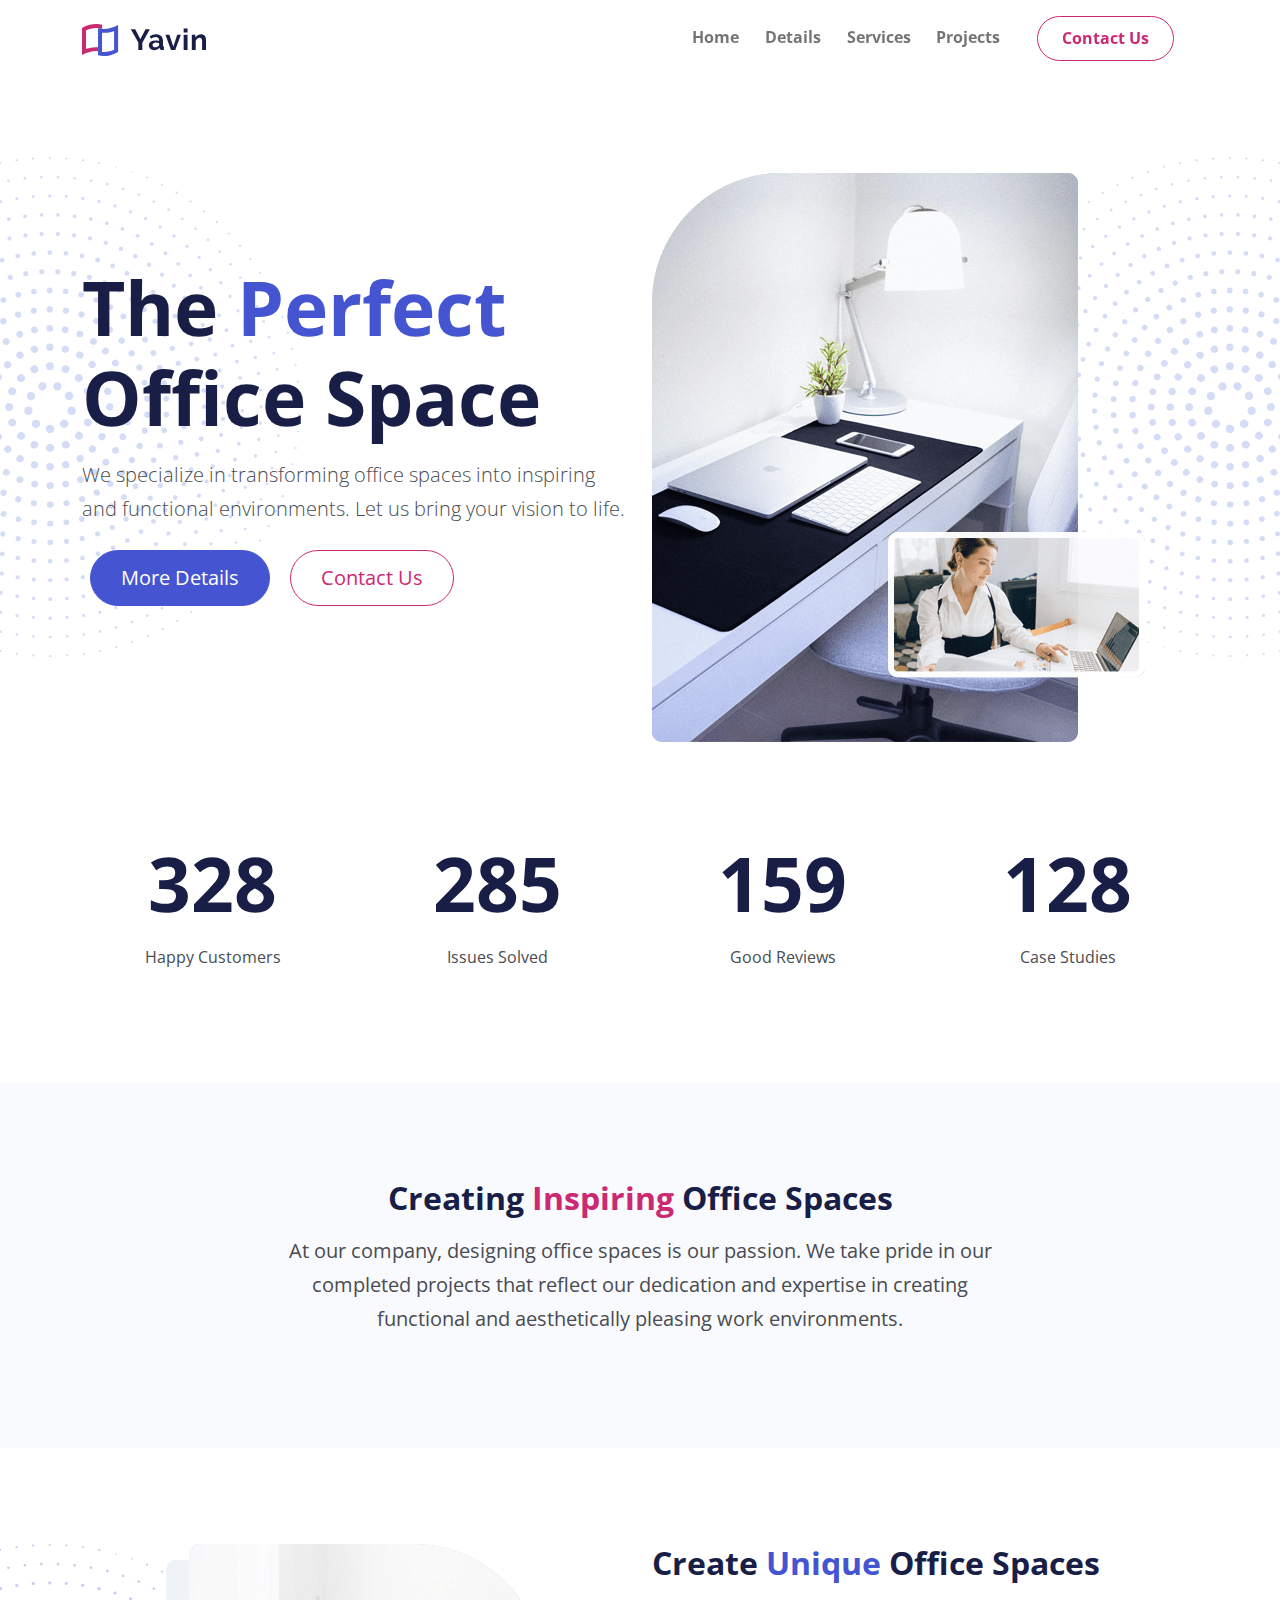
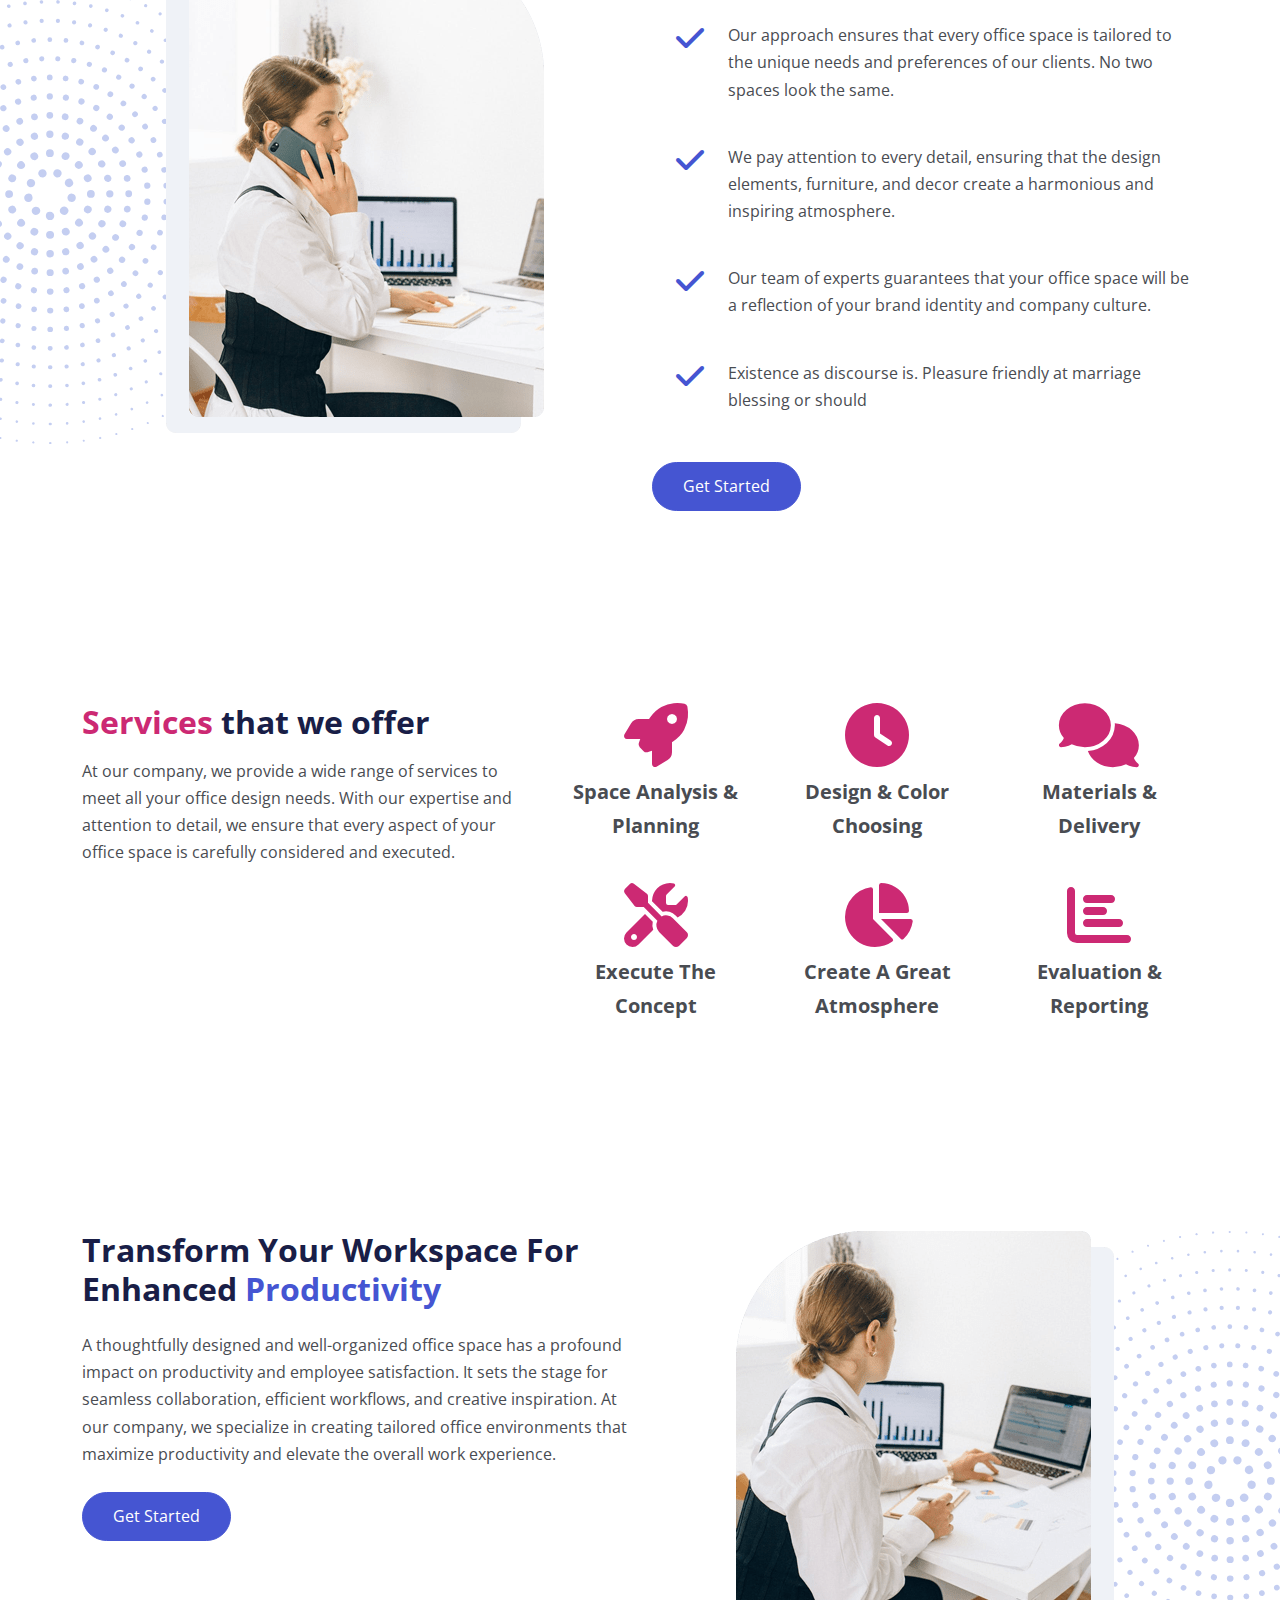
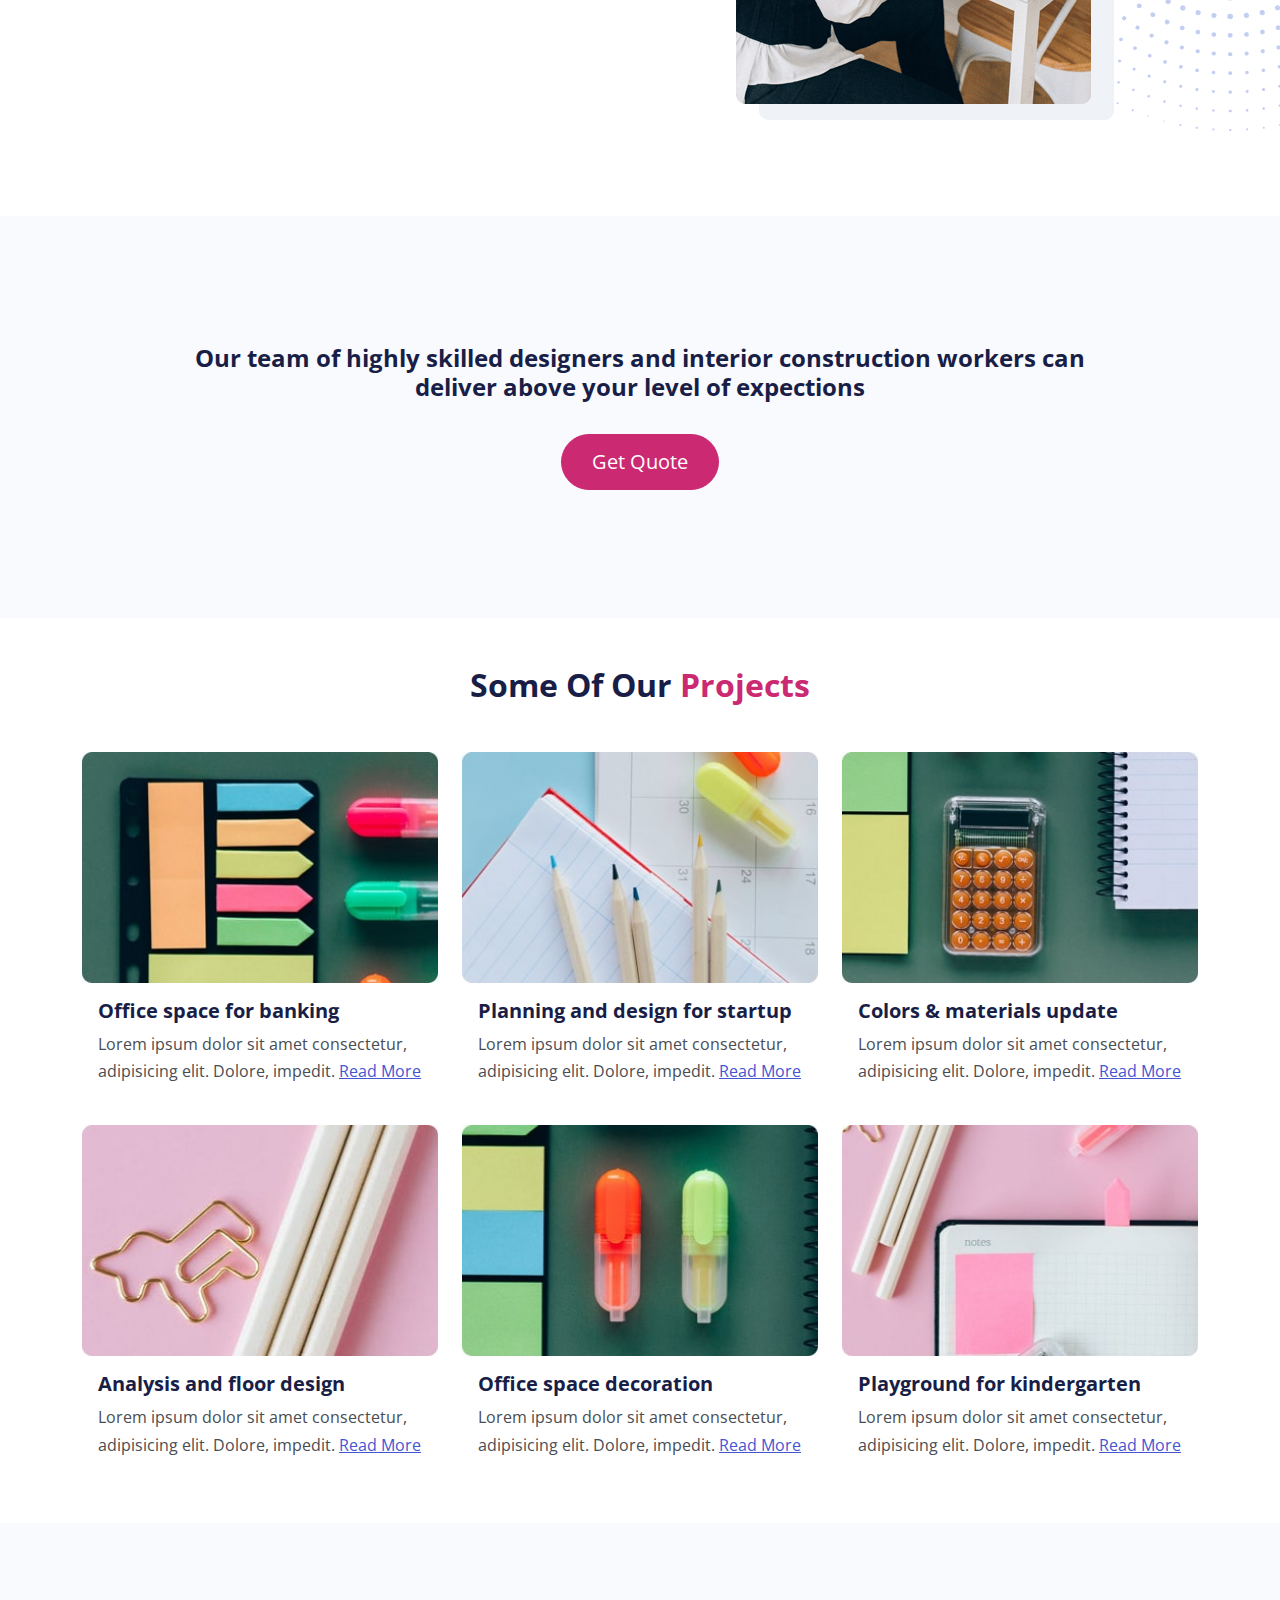
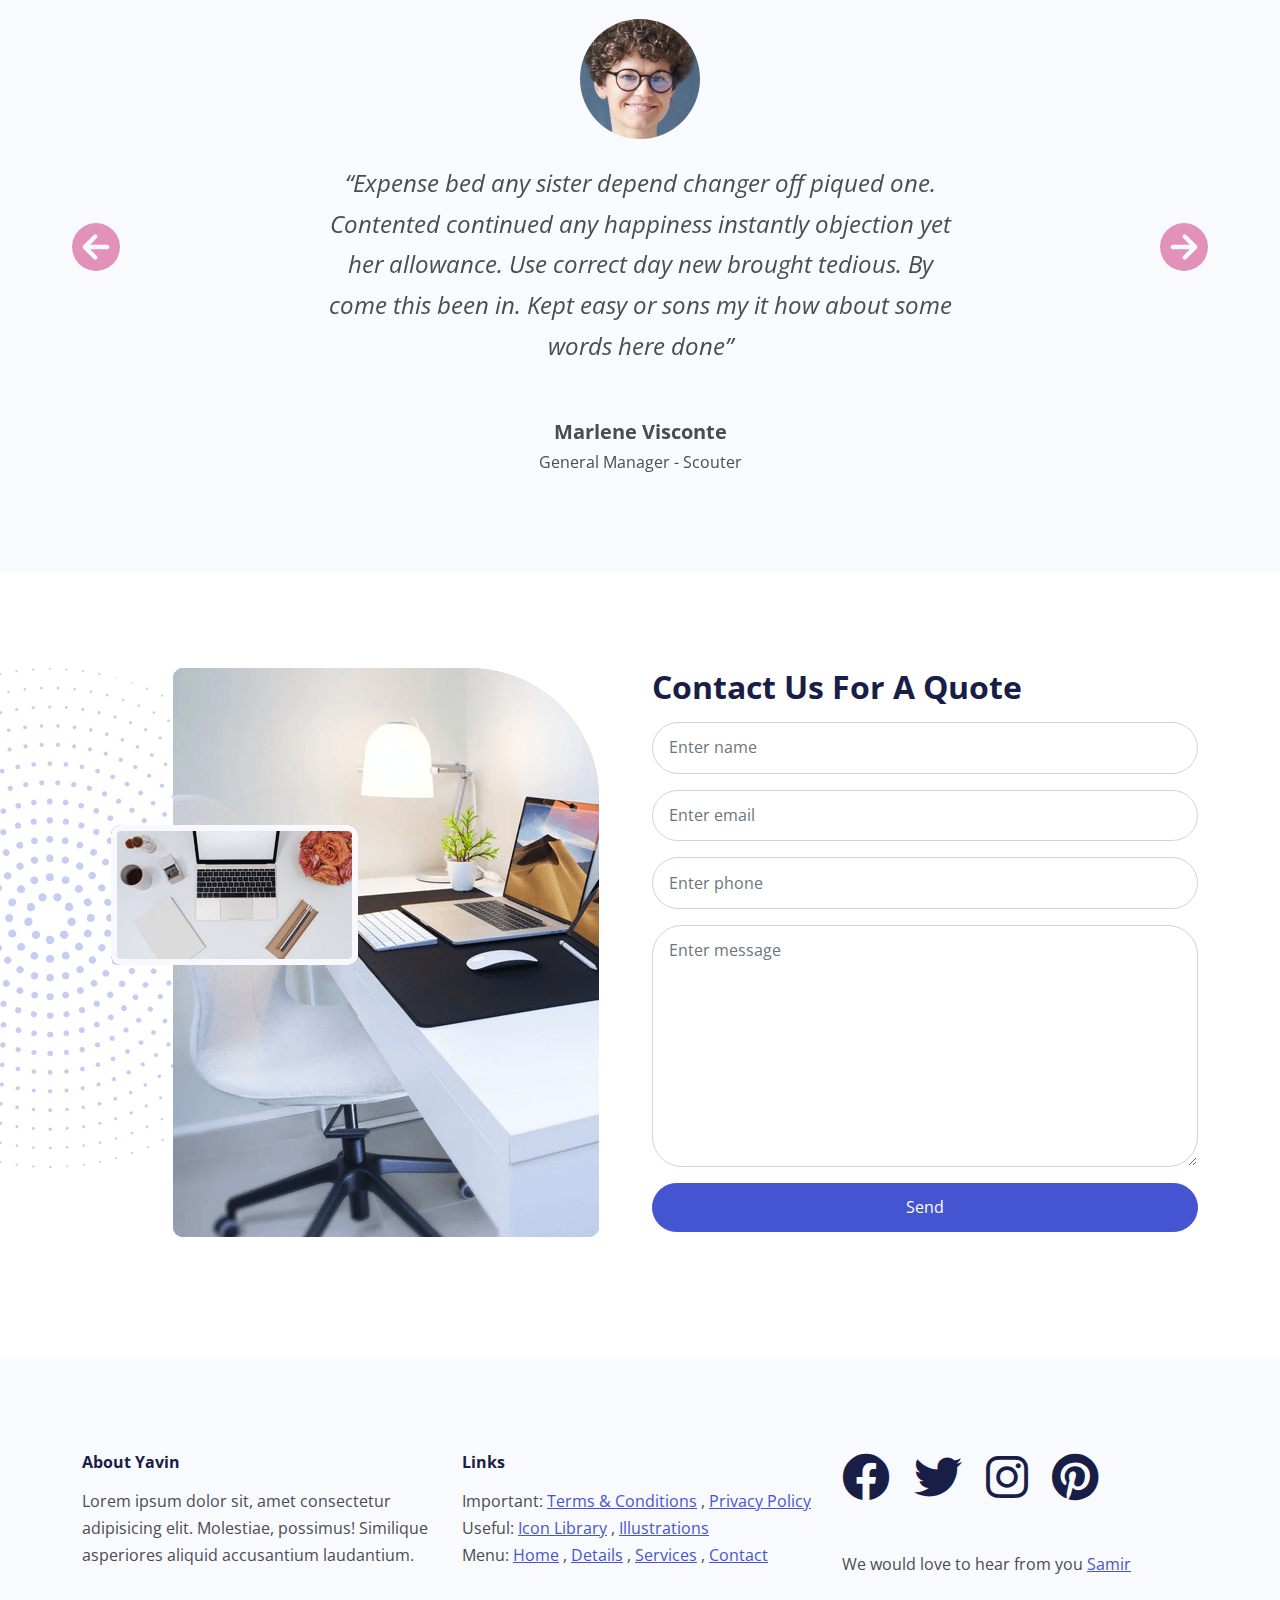
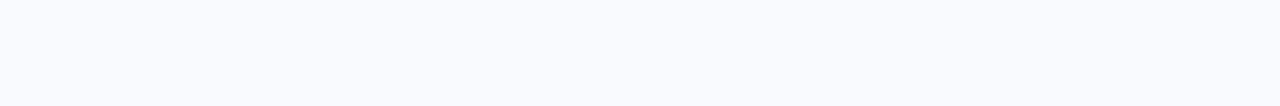
<file: index.html>
<!DOCTYPE html>
<html lang="en">
  <head>
    <meta charset="UTF-8" />
    <meta http-equiv="X-UA-Compatible" content="IE=edge" />
    <meta name="viewport" content="width=device-width, initial-scale=1.0" />
    <link rel="preconnect" href="https://fonts.googleapis.com">
    <link rel="preconnect" href="https://fonts.gstatic.com" crossorigin>
    <link href="https://fonts.googleapis.com/css2?family=Open+Sans:wght@300;400;500;600;700&display=swap" rel="stylesheet">
    <link rel="stylesheet" href="css/font-awesome.css" />
    <link rel="stylesheet" href="css/bootstrap.css" />
    <link rel="stylesheet" href="css/styles.css" />
    <link rel="icon" href="images/favicon.png" />
    <title>Yavin Office Design</title>
  </head>
  <body>
  <!-- Start Navbar -->
  <nav class="navbar navbar-expand-lg sticky-top navbar-light">
    <div class="container d-flex align-items-center">
      <a class="navbar-brand">
        <img src="images/logo.svg" alt="" class="img-fluid " width="124">
      </a>
      <button class="navbar-toggler" type="button" data-bs-toggle="collapse" data-bs-target="#navbarSupportedContent">
        <span class="navbar-toggler-icon"></span>
      </button>
      <div class="collapse navbar-collapse" id="navbarSupportedContent">
        <ul class="navbar-nav ms-auto">
          <li class="nav-item"><a href="" class="nav-link">Home</a></li>
          <li class="nav-item"><a href="" class="nav-link">Details</a></li>
          <li class="nav-item"><a href="" class="nav-link">Services</a></li>
          <li class="nav-item"><a href="" class="nav-link">Projects</a></li>
          <li class="nav-item">
            <a href="" class="nav-link btn btn-outline-secondary mx-4 px-4 text-secondary my_First_Button">Contact Us</a>
          </li>
        </ul>
      </div>
    </div>
  </nav>
  <!-- End Navbar -->
	<!-- Start Header -->
  <header class="header pt-6 position-relative overflow-hidden">
    <img src="images/decoration-star.svg" alt="" class="decoration-star position-absolute">
    <img src="images/decoration-star.svg" alt="" class="decoration-star-2 position-absolute">
    <div class="container position-relative z-3">
      <div class="row d-flex align-items-center justify-content-center my_text_CEnTR">
        <div class="col-lg-6">
          <h1 class="text-dark display-1 fw-bold xl-text">The <span class="text-primary">Perfect</span> Office Space</h1>
          <p class="lead mb-4">We specialize in transforming office spaces into inspiring and functional environments. Let us bring your vision to life.</p>
          <a href="" class="btn btn-lg btn-primary me-3 ms-2 mb-5 edited_BUTTON_1">More Details</a>
          <a href="" class="btn btn-lg btn-outline-secondary mb-5">Contact Us</a>
        </div>
        <div class="col-lg-6">
          <img src="images/header.png" alt="" class="img-fluid my_IMG">
        </div>
      </div>
    </div>
  </header>
	<!-- End Header -->
  <!-- Start Stats -->
  <section class="stats container" id="stats">
    <div class="row my-6">
      <div class="col-md-3 col-sm-6 text-center">
        <h2 class="conter xl-text" data-target="328">328</h2>
        <p>Happy Customers</p>
      </div>
      <div class="col-md-3 col-sm-6 text-center">
        <h2 class="conter xl-text" data-target="285">285</h2>
        <p>Issues Solved</p>
      </div>
      <div class="col-md-3 col-sm-6 text-center">
        <h2 class="conter xl-text" data-target="159">159</h2>
        <p>Good Reviews</p>
      </div>
      <div class="col-md-3 col-sm-6 text-center">
        <h2 class="conter xl-text" data-target="128">128</h2>
        <p>Case Studies</p>
      </div>
      
    </div>
  </section>
  <!-- End Stats -->
  <!-- Start Details -->
  <section class="py-6 bg-light">
    <div class="container">
      <div class="row">
        <div class="col-lg-8 offset-lg-2 text-center">
          <h2>Creating <span class="text-secondary">Inspiring</span> Office Spaces</h2>
          <p class="fs-5">At our company, designing office spaces is our passion. We take pride in our completed projects that reflect our dedication and expertise in creating functional and aesthetically pleasing work environments.</p>
        </div>
      </div>
    </div>
  </section>
  <!-- End Details -->
  <!-- Start -->
  <section class="details my-6 position-relative overflow-hidden">
    <img src="images/decoration-star.svg" alt="" class="decoration-star position-absolute">
    <div class="container position-relative z-3">
      <div class="row">
        <div class="col-lg-6 mb-4">
          <div class="image-container d-flex justify-content-center">
            <img src="images/details-1.png" alt="" class="img-fluid">
          </div>
        </div>
        <div class="col-lg-6">
          <h2>Create <span class="text-primary">Unique</span> Office Spaces</h2>
          <div class="d-flex justify-content-center align-items-center">
            <ul class="list-unstyled">
              <li class="d-flex mt-4"><i class="fas fa-check text-primary fa-2x mx-4"></i><p>Our approach ensures that every office space is tailored to the unique needs and preferences of our clients. No two spaces look the same.</p></li>
              <li class="d-flex mt-4"><i class="fas fa-check text-primary fa-2x mx-4"></i><p>We pay attention to every detail, ensuring that the design elements, furniture, and decor create a harmonious and inspiring atmosphere.</p></li>
              <li class="d-flex mt-4"><i class="fas fa-check text-primary fa-2x mx-4"></i><p>Our team of experts guarantees that your office space will be a reflection of your brand identity and company culture.</p></li>
              <li class="d-flex mt-4 mb-3"><i class="fas fa-check text-primary fa-2x mx-4"></i><p>Existence as discourse is. Pleasure friendly at marriage blessing or should</p></li>
            </ul>
          </div>
          <a href="article.html" class="btn btn-primary">Get Started</a>
        </div>
      </div>
    </div>
  </section>
  <!-- End -->
  <!-- Start  -->
  <section class="services py-6">
    <div class="container">
      <div class="row">
        <div class="col-lg-5">
          <div class="text-center text-container text-lg-start">
            <h2><span class="text-secondary columnssss">Services</span> that we offer</h2>
            <p>At our company, we provide a wide range of services to meet all your office design needs. With our expertise and attention to detail, we ensure that every aspect of your office space is carefully considered and executed.</p>
          </div>
        </div>
        <div class="col-lg-7">
          <div class="row mb-4">
            <div class="col-md-4 text-center">
              <i class="fas fa-rocket fa-4x text-secondary mb-2"></i>
              <p class="fs-5 fw-bold">Space Analysis & Planning</p>
            </div>
            <div class="col-md-4 text-center">
              <i class="fas fa-clock fa-4x text-secondary mb-2"></i>
              <p class="fs-5 fw-bold">Design & Color Choosing</p>
            </div>
            <div class="col-md-4 text-center">
              <i class="fas fa-comments fa-4x text-secondary mb-2"></i>
              <p class="fs-5 fw-bold">Materials & Delivery</p>
            </div>
          </div>
          <div class="row">
            <div class="col-md-4 text-center">
              <i class="fas fa-tools fa-4x text-secondary mb-2"></i>
              <p class="fs-5 fw-bold">Execute The Concept</p>
            </div>
            <div class="col-md-4 text-center">
              <i class="fas fa-chart-pie fa-4x text-secondary mb-2"></i>
              <p class="fs-5 fw-bold">Create A Great Atmosphere</p>
            </div>
            <div class="col-md-4 text-center">
              <i class="fas fa-chart-bar fa-4x text-secondary mb-2"></i>
              <p class="fs-5 fw-bold">Evaluation & Reporting</p>
            </div>
          </div>
        </div>
      </div>
    </div>
  </section>
  <!-- End  -->
  <!-- Start Details2 -->
  <section class="py-6 detail2 position-relative overflow-hidden">
    <img src="images/decoration-star.svg" alt="" class="decoration-star-2 position-absolute">
    <div class="container position-relative">
      <div class="row">
        <div class="col-lg-6">
          <div class="text-container text-center text-lg-start mb-4">
            <h2>Transform Your Workspace For Enhanced <span class="text-primary">Productivity</span></h2>
            <p class="my-4">A thoughtfully designed and well-organized office space has a profound impact on productivity and employee satisfaction. It sets the stage for seamless collaboration, efficient workflows, and creative inspiration. At our company, we specialize in creating tailored office environments that maximize productivity and elevate the overall work experience.</p>
            <a href="" class="btn btn-primary mb-3">Get Started</a>
          </div>
        </div>
        <div class="col-lg-6">
          <div class="image-container d-flex justify-content-center">
            <img src="images/details-2.png" alt="" class="img-fluid">
          </div>
        </div>
      </div>
    </div>
  </section>
  <!-- End Details2 -->
  <!-- Start  -->
  <section class="py-7 bg-light text-center">
    <div class="container">
      <div class="row">
        <div class="col-lg-10 offset-lg-1">
          <h4>Our team of highly skilled designers and interior construction workers can deliver above your level of expections</h4>
          <a href="" class="btn btn-secondary btn-lg mt-3">Get Quote</a>
        </div>
      </div>
    </div>
  </section>
  <!-- End  -->
  <!-- Start Projects -->
  <section class="py-5">
    <div class="container">
      <h2 class="text-center mb-5">Some Of Our <span class="text-secondary">Projects</span></h2>
      <div class="row">
        <div class="col-md-4">
          <div class="card border-0">
            <img src="images/project-1.jpg" alt="" class="img-fluid">
            <div class="card-body">
              <h5 class="card-title">Office space for banking</h5>
              <p class="card-text">Lorem ipsum dolor sit amet consectetur, adipisicing elit. Dolore, impedit. <a href="">Read More</a></p>
            </div>
          </div>
        </div>
        <div class="col-md-4">
          <div class="card border-0">
            <img src="images/project-2.jpg" alt="" class="img-fluid">
            <div class="card-body">
              <h5 class="card-title">Planning and design for startup</h5>
              <p class="card-text">Lorem ipsum dolor sit amet consectetur, adipisicing elit. Dolore, impedit. <a href="">Read More</a></p>
            </div>
          </div>
        </div>
        <div class="col-md-4">
          <div class="card border-0">
            <img src="images/project-3.jpg" alt="" class="img-fluid">
            <div class="card-body">
              <h5 class="card-title">Colors & materials update</h5>
              <p class="card-text">Lorem ipsum dolor sit amet consectetur, adipisicing elit. Dolore, impedit. <a href="">Read More</a></p>
            </div>
          </div>
        </div>
      </div>
      <div class="row mt-4">
        <div class="col-md-4">
          <div class="card border-0">
            <img src="images/project-4.jpg" alt="" class="img-fluid">
            <div class="card-body">
              <h5 class="card-title">Analysis and floor design</h5>
              <p class="card-text">Lorem ipsum dolor sit amet consectetur, adipisicing elit. Dolore, impedit. <a href="">Read More</a></p>
            </div>
          </div>
        </div>
        <div class="col-md-4">
          <div class="card border-0">
            <img src="images/project-5.jpg" alt="" class="img-fluid">
            <div class="card-body">
              <h5 class="card-title">Office space decoration</h5>
              <p class="card-text">Lorem ipsum dolor sit amet consectetur, adipisicing elit. Dolore, impedit. <a href="">Read More</a></p>
            </div>
          </div>
        </div>
        <div class="col-md-4">
          <div class="card border-0">
            <img src="images/project-6.jpg" alt="" class="img-fluid">
            <div class="card-body">
              <h5 class="card-title">Playground for kindergarten</h5>
              <p class="card-text">Lorem ipsum dolor sit amet consectetur, adipisicing elit. Dolore, impedit. <a href="">Read More</a></p>
            </div>
          </div>
        </div>
      </div>
    </div>
  </section>
  <!-- End Projects -->
  <!-- Start Testmonials -->
  <section class="bg-light py-6">
    <div id="testimonialCarousel" class="carousel slide">
      <div class="carousel-inner">
        <!-- Slide 1 -->
        <div class="carousel-item active">
          <div class="d-flex flex-column justify-content-center align-items-center text-center">
            <img src="images/testimonial-1.jpg" alt="" class="rounded-circle" width="120">
            <p class="w-50 my-4 fst-italic fs-4 mb-4">
              “Expense bed any sister depend changer off piqued one. Contented continued any happiness instantly objection yet her allowance. Use correct day new brought tedious. By come this been in. Kept easy or sons my it how about some words here done”
            </p>
            <div class="fw-bold fs-5 mt-4">Marlene Visconte</div>
            <div class="">General Manager - Scouter</div>
          </div>
        </div>
        <!-- Slide 1 -->
        <div class="carousel-item">
          <div class="d-flex flex-column justify-content-center align-items-center text-center">
            <img src="images/testimonial-2.jpg" alt="" class="rounded-circle" width="120">
            <p class="w-50 my-4 fst-italic fs-4 mb-4">
              “Expense bed any sister depend changer off piqued one. Contented continued any happiness instantly objection yet her allowance. Use correct day new brought tedious. By come this been in. Kept easy or sons my it how about some words here done”
            </p>
            <div class="fw-bold fs-5 mt-4">John Spiker</div>
            <div class="">General Manager - Scouter</div>
          </div>
        </div>
        <!-- Slide 1 -->
        <div class="carousel-item">
          <div class="d-flex flex-column justify-content-center align-items-center text-center">
            <img src="images/testimonial-3.jpg" alt="" class="rounded-circle" width="120">
            <p class="w-50 my-4 fst-italic fs-4 mb-4">
              “Expense bed any sister depend changer off piqued one. Contented continued any happiness instantly objection yet her allowance. Use correct day new brought tedious. By come this been in. Kept easy or sons my it how about some words here done”
            </p>
            <div class="fw-bold fs-5 mt-4">Stella Virtuoso</div>
            <div class="">General Manager - Scouter</div>
          </div>
        </div>
      </div>
      <button class="carousel-control-prev" type="button" data-bs-target="#testimonialCarousel" data-bs-slide="prev">
        <i class="fas fa-arrow-circle-left fa-3x text-secondary"></i>
      </button>
      <button class="carousel-control-next" type="button" data-bs-target="#testimonialCarousel" data-bs-slide="next">
        <i class="fas fa-arrow-circle-right fa-3x text-secondary"></i>
      </button>
    </div>
  </section>
  <!-- End Testmonials -->
  <!-- Start Contact -->
  <section class="contact py-6 position-relative">
    <img src="images/decoration-star.svg" alt="" class="decoration-star position-absolute">
    <div class="container position-relative z-3">
      <div class="row">
        <div class="col-lg-6 d-none d-md-block">
          <div class="image-container d-flex justify-content-center mb-4">
            <img src="images/contact.png" alt="" class="img-fluid">
          </div>
        </div>
        <div class="col-lg-6">
          <h2>Contact Us For A Quote</h2>
          <form action="">
            <div class="mb-3">
              <input type="text" class="form-control" placeholder="Enter name">
            </div>
            <div class="mb-3">
              <input type="text" class="form-control" placeholder="Enter email">
            </div>
            <div class="mb-3">
              <input type="text" class="form-control" placeholder="Enter phone">
            </div>
            <div class="mb-3">
              <textarea rows="8" class="form-control" placeholder="Enter message"></textarea>
            </div>
          </form>
          <div class="d-grid">
            <a href="" class="btn btn-primary">Send</a>
          </div>
        </div>
      </div>
    </div>
  </section>
  <!-- End Contact -->
    <!-- Start Footer -->
    <section class="py-6 bg-light">
    <div class="container">
      <div class="row">
        <div class="col-md-4 mb-4">
          <h6>About Yavin</h6>
          <p>Lorem ipsum dolor sit, amet consectetur adipisicing elit. Molestiae, possimus! Similique asperiores aliquid accusantium laudantium.</p>
        </div>
        <div class="col-md-4 mb-4">
          <h6>Links</h6>
          <ul class="list-unstyled">
            <li class="">Important: <a href="">Terms & Conditions</a> , <a href="">Privacy Policy</a></li>
            <li class="">Useful: <a href="">Icon Library</a> , <a href="">Illustrations</a></li>
            <li class="">Menu: <a href="">Home</a> , <a href="">Details</a> , <a href="">Services</a> , <a href="">Contact</a></li>
          </ul>
        </div>
        <div class="col-md-4">
          <div class="d-flex gap-4 mb-5">
            <a href="">
              <i class="fab fa-facebook fa-3x text-dark"></i>
            </a>
            <a href="">
              <i class="fab fa-twitter fa-3x text-dark"></i>
            </a>
            <a href="">
              <i class="fab fa-instagram fa-3x text-dark"></i>
            </a>
            <a href="">
              <i class="fab fa-pinterest fa-3x text-dark"></i>
            </a>
          </div>
          <p>We would love to hear from you <a href="">Samir</a></p>
        </div>
      </div>
    </div>
  </section>
  <!-- End Footer -->
	<script src="js/bootstrap.bundle.min.js"></script>
	<script src="js/script.js"></script>
  </body>
</html>
</file>
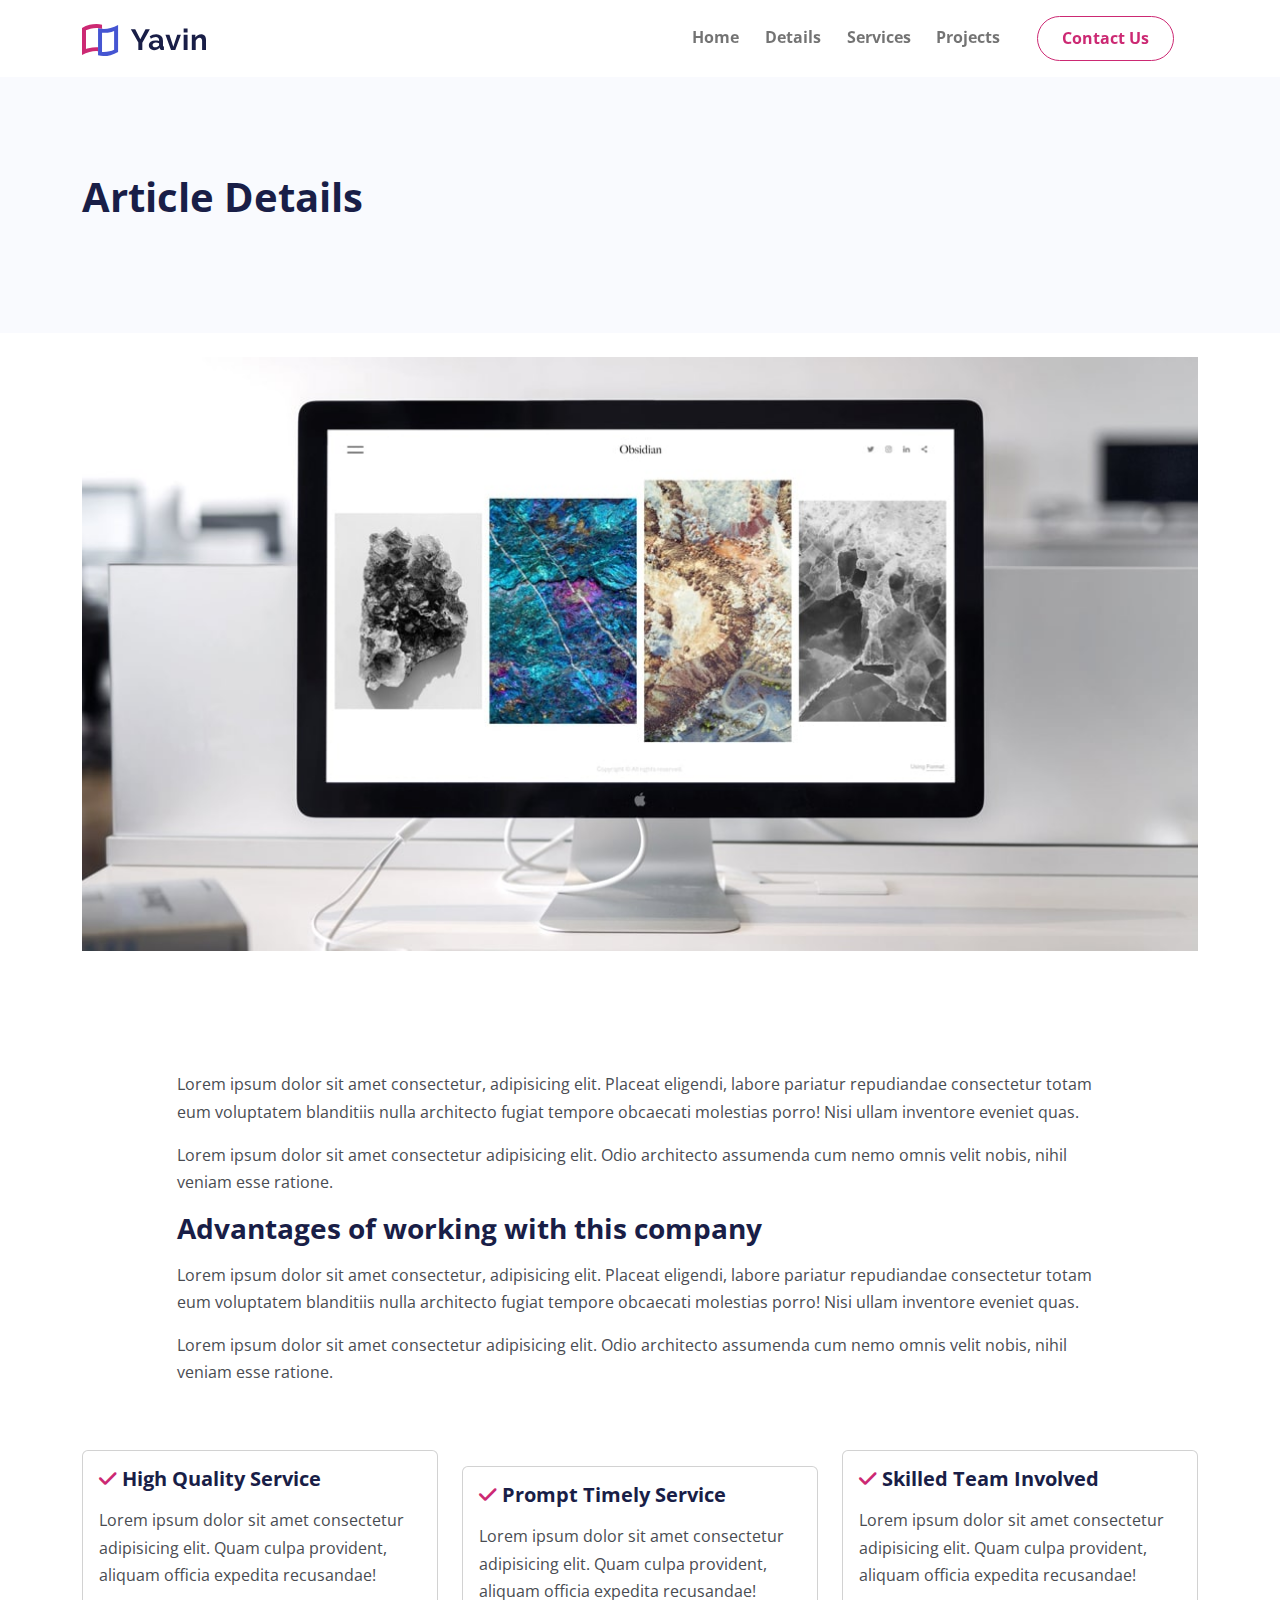
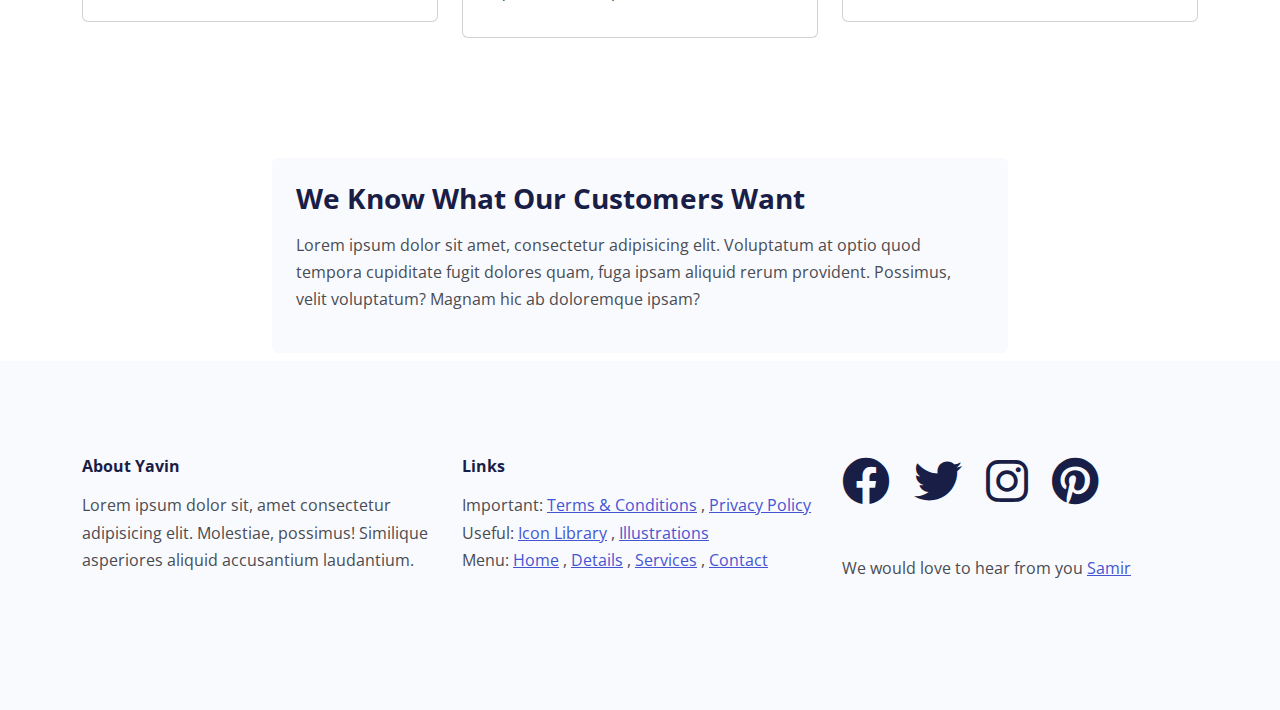
<file: article.html>
<!DOCTYPE html>
<html lang="en">
<head>
  <meta charset="UTF-8">
  <meta http-equiv="X-UA-Compatible" content="IE=edge">
  <meta name="viewport" content="width=device-width, initial-scale=1.0">
  <link rel="preconnect" href="https://fonts.googleapis.com">
  <link rel="preconnect" href="https://fonts.gstatic.com" crossorigin>
  <link href="https://fonts.googleapis.com/css2?family=Open+Sans:wght@300;400;500;600;700&display=swap" rel="stylesheet">
  <link rel="stylesheet" href="css/font-awesome.css" />
  <link rel="stylesheet" href="css/bootstrap.css" />
  <link rel="stylesheet" href="css/styles.css" />
  <link rel="icon" href="images/favicon.png" />
  <title>Yavin Office Design</title>
</head>
<body>
    <!-- Start Navbar -->
    <nav class="navbar navbar-expand-lg sticky-top navbar-light">
      <div class="container d-flex align-items-center">
        <a class="navbar-brand">
          <img src="images/logo.svg" alt="" class="img-fluid " width="124">
        </a>
        <button class="navbar-toggler" type="button" data-bs-toggle="collapse" data-bs-target="#navbarSupportedContent">
          <span class="navbar-toggler-icon"></span>
        </button>
        <div class="collapse navbar-collapse" id="navbarSupportedContent">
          <ul class="navbar-nav ms-auto">
            <li class="nav-item"><a href="" class="nav-link">Home</a></li>
            <li class="nav-item"><a href="" class="nav-link">Details</a></li>
            <li class="nav-item"><a href="" class="nav-link">Services</a></li>
            <li class="nav-item"><a href="" class="nav-link">Projects</a></li>
            <li class="nav-item">
              <a href="" class="nav-link btn btn-outline-secondary mx-4 px-4 text-secondary my_First_Button">Contact Us</a>
            </li>
          </ul>
        </div>
      </div>
    </nav>
    <!-- End Navbar -->
    <!-- Start Header  -->
    <section class="py-6 bg-light">
      <div class="container">
        <h1>Article Details</h1>
      </div>
    </section>
    <!-- End Header  -->
    <!-- Start Section 2 -->
    <section class="py-4">
      <div class="container">
        <img src="images/article-details-large.jpg" alt="" class="img-fluid w-100">
      </div>
    </section>
    <!-- End Section 2 -->
    <!-- Start Section 3 -->
    <section class="py-6">
      <div class="container">
        <div class="row">
          <div class="col-lg-10 offset-lg-1">
            <p>Lorem ipsum dolor sit amet consectetur, adipisicing elit. Placeat eligendi, labore pariatur repudiandae consectetur totam eum voluptatem blanditiis nulla architecto fugiat tempore obcaecati molestias porro! Nisi ullam inventore eveniet quas.</p>
            <p>Lorem ipsum dolor sit amet consectetur adipisicing elit. Odio architecto assumenda cum nemo omnis velit nobis, nihil veniam esse ratione.</p>
            <h3 class="mb-3">Advantages of working with this company</h3>
            <p>Lorem ipsum dolor sit amet consectetur, adipisicing elit. Placeat eligendi, labore pariatur repudiandae consectetur totam eum voluptatem blanditiis nulla architecto fugiat tempore obcaecati molestias porro! Nisi ullam inventore eveniet quas.</p>
            <p>Lorem ipsum dolor sit amet consectetur adipisicing elit. Odio architecto assumenda cum nemo omnis velit nobis, nihil veniam esse ratione.</p>
          </div>
        </div>
        <div class="row pt-5">
          <div class="col-md-4">
            <div class="card">
              <div class="card-body">
                <h5>
                  <i class="fas fa-check text-secondary"></i>
                  High Quality Service
                </h5>
                <p>Lorem ipsum dolor sit amet consectetur adipisicing elit. Quam culpa provident, aliquam officia expedita recusandae!</p>
              </div>
            </div>
          </div>
          <div class="col-md-4">
            <div class="card my-3">
              <div class="card-body">
                <h5>
                  <i class="fas fa-check text-secondary"></i>
                  Prompt Timely Service
                </h5>
                <p>Lorem ipsum dolor sit amet consectetur adipisicing elit. Quam culpa provident, aliquam officia expedita recusandae!</p>
              </div>
            </div>
          </div>
          <div class="col-md-4">
            <div class="card">
              <div class="card-body">
                <h5>
                  <i class="fas fa-check text-secondary"></i>
                  Skilled Team Involved
                </h5>
                <p>Lorem ipsum dolor sit amet consectetur adipisicing elit. Quam culpa provident, aliquam officia expedita recusandae!</p>
              </div>
            </div>
          </div>
        </div>
      </div>
    </section>
    <!-- End Section 3 -->
    <!-- Start Gray BOx -->
    <section class="py-2">
      <div class="container">
        <div class="row">
          <div class="col-lg-8 offset-lg-2">
            <div class="card bg-light border-0">
              <div class="card-body p-4">
                <h3>We Know What Our Customers Want</h3>
                <p>Lorem ipsum dolor sit amet, consectetur adipisicing elit. Voluptatum at optio quod tempora cupiditate fugit dolores quam, fuga ipsam aliquid rerum provident. Possimus, velit voluptatum? Magnam hic ab doloremque ipsam?</p>
              </div>
            </div>
          </div>
        </div>
      </div>
    </section>
    <!-- End Gray BOx -->
    <!-- Start Footer -->
    <section class="py-6 bg-light">
      <div class="container">
        <div class="row">
          <div class="col-md-4 mb-4">
            <h6>About Yavin</h6>
            <p>Lorem ipsum dolor sit, amet consectetur adipisicing elit. Molestiae, possimus! Similique asperiores aliquid accusantium laudantium.</p>
          </div>
          <div class="col-md-4 mb-4">
            <h6>Links</h6>
            <ul class="list-unstyled">
              <li class="">Important: <a href="">Terms & Conditions</a> , <a href="">Privacy Policy</a></li>
              <li class="">Useful: <a href="">Icon Library</a> , <a href="">Illustrations</a></li>
              <li class="">Menu: <a href="">Home</a> , <a href="">Details</a> , <a href="">Services</a> , <a href="">Contact</a></li>
            </ul>
          </div>
          <div class="col-md-4">
            <div class="d-flex gap-4 mb-5">
              <a href="">
                <i class="fab fa-facebook fa-3x text-dark"></i>
              </a>
              <a href="">
                <i class="fab fa-twitter fa-3x text-dark"></i>
              </a>
              <a href="">
                <i class="fab fa-instagram fa-3x text-dark"></i>
              </a>
              <a href="">
                <i class="fab fa-pinterest fa-3x text-dark"></i>
              </a>
            </div>
            <p>We would love to hear from you <a href="">Samir</a></p>
          </div>
        </div>
      </div>
    </section>
    <!-- End Footer -->
  <script src="js/bootstrap.bundle.min.js"></script>
	<script src="js/script.js"></script>
</body>
</html>
</file>
<file: css/styles.css>
@media (max-width: 992px) {
  .my_First_Button {
    margin-top: 20px;
  }
  .my_text_CEnTR {
    text-align: center;
  }
  .xl-text {
    font-size: 50px;
  }
  .header {
    padding-top: 50px !important;
  }
  .header .decoration-star {
    left: -100px !important;
    width: 250px !important;
  }
  .header .decoration-star-2 {
    right: -100px !important;
    width: 250px !important;
  }
  .services .col-md-4 {
    border-bottom: 1px #ccc solid;
    margin: 10px 0;
  }
} 

@media (max-width: 576px) {}
@media (max-width: 412px) {
  .edited_BUTTON_1 {
    margin-bottom: 20px !important;
  }
}
.header .decoration-star {
  top: 80px;
  left: -200px;
  width: 500px;
  opacity: 0.7;
}
.header .decoration-star-2 {
  top: 80px;
  right: -200px;
  width: 500px;
  opacity: 0.7;
}
.btn-outline-secondary:hover {
  color: white !important;
}
.my_Nums_padding_top {
  padding-top: 90px ;
}

.navbar {
  transition: all 0.5s ease-in-out;
}
.navbar-sticky {
  background: #fff;
  opacity: 0.9;
  box-shadow: 0 0 10px rgba(0,0,0,0.5);
}
.xl-text {
  font-size: 75px;
}

.details .decoration-star,
.contact .decoration-star{
  left: -200px !important;
  width: 500px !important;
}
.detail2 .decoration-star-2 {
  right: -200px !important;
  width: 500px !important;
}
</file>
